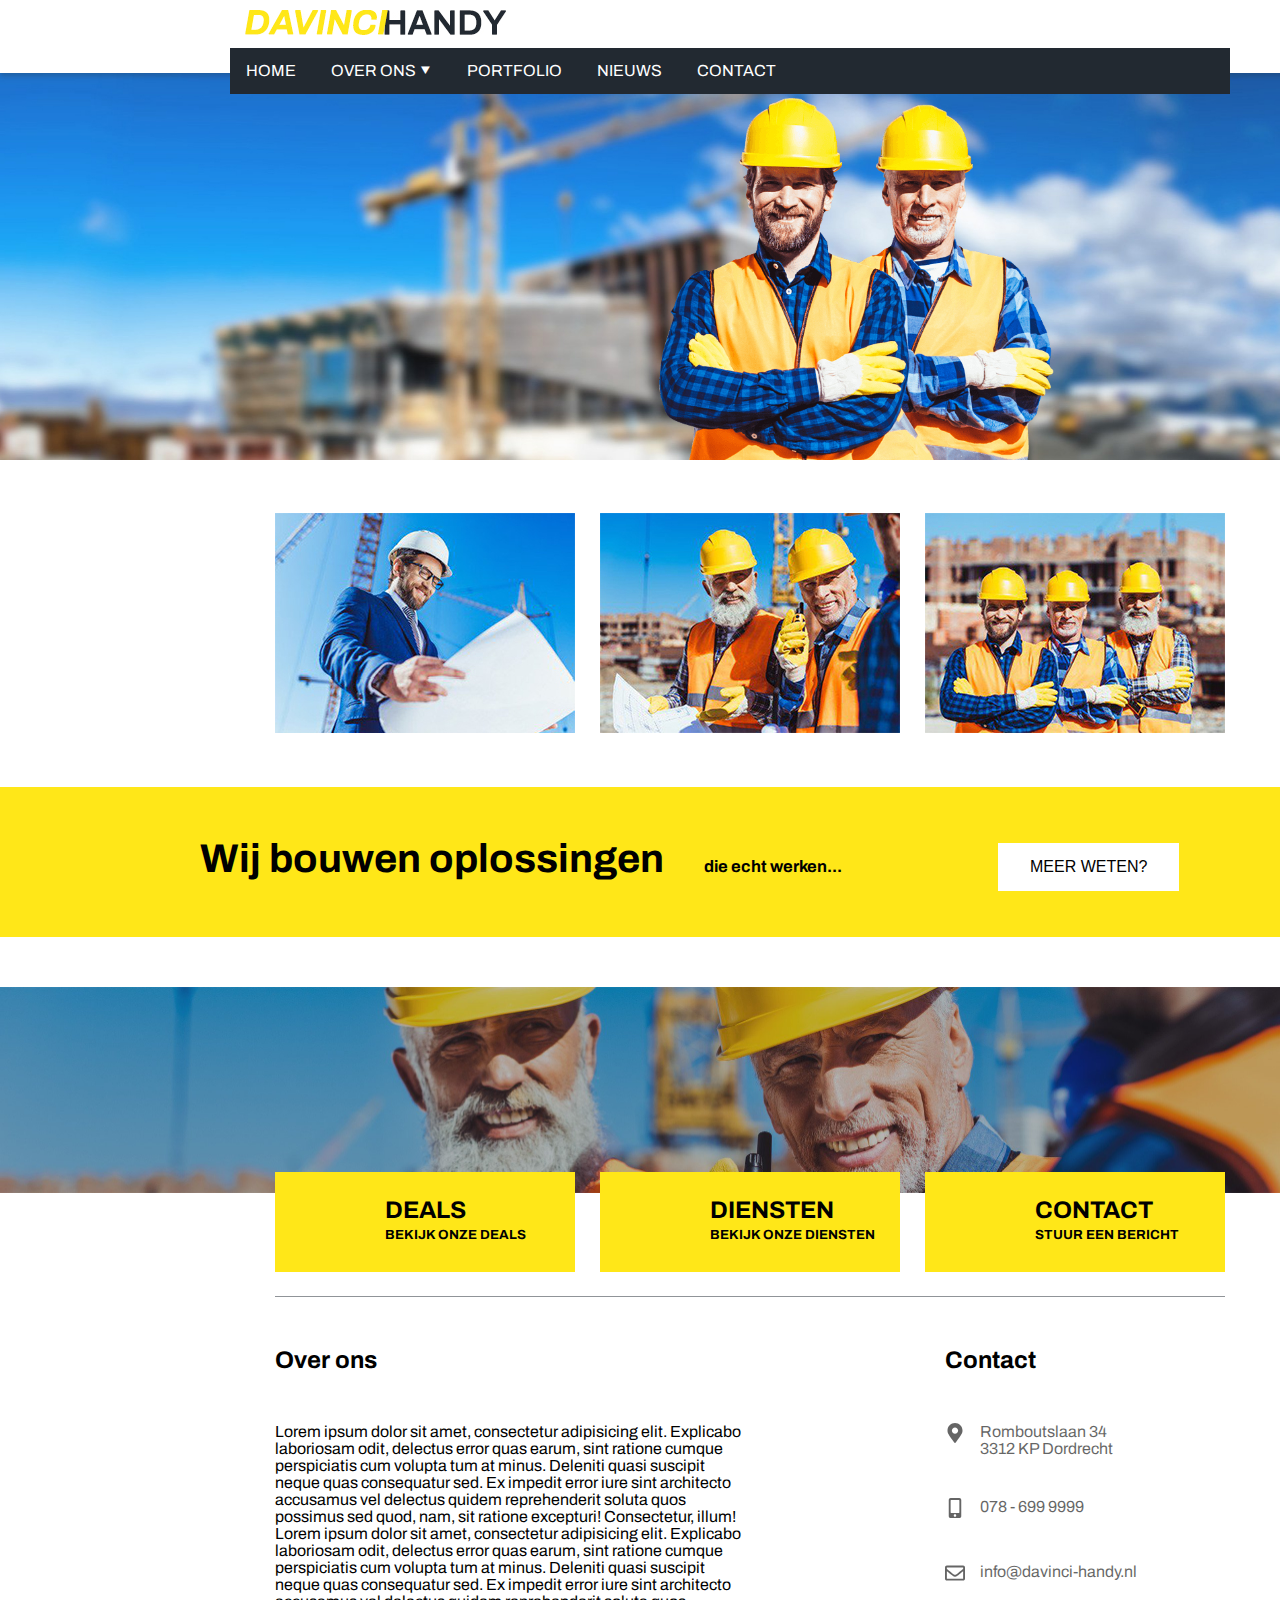
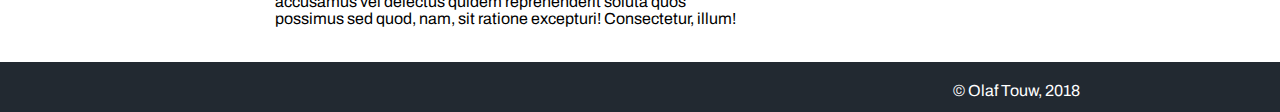
<file: handy jaar 2/index.html>
<!DOCTYPE html>
<html lang="nl">
<head>
	<meta charset="utf-8">
	<link rel="stylesheet" type="text/css" href="css/style.css">
	<link href="https://fonts.googleapis.com/css?family=Archivo" rel="stylesheet">
	<link rel="stylesheet" href="https://use.fontawesome.com/releases/v5.5.0/css/all.css" integrity="sha384-B4dIYHKNBt8Bc12p+WXckhzcICo0wtJAoU8YZTY5qE0Id1GSseTk6S+L3BlXeVIU" crossorigin="anonymous">
	<title>Handy</title>
</head>
<body>

	<img class="logo" src="img/logo.jpg" alt="logo">
	<nav>
      <ul class="navbar">
        <li class="lihover"><a class="ahover" href='index.html'>HOME</a></li>

        <li class="dropdown lihover">
              <a class="ahover dropbtn" href="javascript:void(0)">OVER ONS &#x2BC6;</a>
              <div class="dropdown-content">
                  <a class="ahover" href="#">Geschiedenis</a>
                  <a class="ahover" href="#">Deals</a>
                  <a class="ahover" href="diensten.html">Diensten</a>
              </div>
            </li>
        <li class="lihover"><a class="ahover" href='#'>PORTFOLIO</a></li>
        <li class="lihover"><a class="ahover" href="#">NIEUWS</a></li>
        <li class="lihover"><a class="ahover" href="#">CONTACT</a></li>
      </ul>
    </nav>

	<header>
		<img src="img/header.jpg" alt="header">
	</header>

	<div class="geschiedenishover">
  <div class="banner1 "><img src="img/banner-1.jpg" alt="banner1">
    <div class="overlay">
      <div class="text">GESCHIEDENIS</div>
    </div>
  </div>
</div>
<div class="dealshover">
  <div class="banner2"><img src="img/banner-2.jpg" alt="banner2">
    <div class="overlay">
      <div class="text">DEALS</div>
    </div>
  </div>
</div>
<a href="diensten.html">
  <div class="dienstenhover">
    <div class="banner3"><img src="img/banner-3.jpg" alt="banner3">
      <div class="overlay">
        <div class="text">DIENSTEN</div>
      </div>
    </div>
  </div>
</a>


	<div class="yellowbar">
      <div class="space"><h1 class="tekst1">Wij bouwen oplossingen</h1><h5 class="tekst2">die echt werken...</h5>
        <div class="button"><button class="button2">MEER WETEN?</button></div>
      </div>
  </div>
      <div class="footerboxes">
    	<div class="handshake"><i class="fas fa-handshake fa-3x"></i><h2>DEALS</h2><h5>BEKIJK ONZE DEALS</h5></div>
    	<div class="toolbox"><i class="fas fa-toolbox fa-3x"></i><h2>DIENSTEN</h2><h5>BEKIJK ONZE DIENSTEN</h5></div>
    	<div class="envelope"><i class="fas fa-envelope fa-3x"></i><h2>CONTACT</h2><h5>STUUR EEN BERICHT</h5></div>
    </div>
    <div class="footer"><img src="img/footer.jpg" alt="footer"></div>


    <div class="line"></div>


    <div class="end">
    	<div class="over-ons">
    		<h2 class="h2end">Over ons</h2>
    		<p>Lorem ipsum dolor sit amet, consectetur adipisicing elit. Explicabo laboriosam 
				odit, delectus error quas earum, sint ratione cumque perspiciatis cum volupta
				tum at minus. Deleniti quasi suscipit neque quas consequatur sed. Ex impedit 
				error iure sint architecto accusamus vel delectus quidem reprehenderit soluta 
				quos possimus sed quod, nam, sit ratione excepturi! Consectetur, illum! Lorem 
				ipsum dolor sit amet, consectetur adipisicing elit. Explicabo laboriosam 
				odit, delectus error quas earum, sint ratione cumque perspiciatis cum volupta
				tum at minus. Deleniti quasi suscipit neque quas consequatur sed. Ex impedit 
				error iure sint architecto accusamus vel delectus quidem reprehenderit soluta 
				quos possimus sed quod, nam, sit ratione excepturi! Consectetur, illum!</p>
    	</div>
    	<div class="contact-ons">
    		<h2 class="contactje h2end">Contact</h2>

    		<div class="maps">
    			<img class="img-end" src="img/map-marker-alt-solid.svg" alt="map-maker">
    			<p class="adres">Romboutslaan 34<br>3312 KP Dordrecht</p>
    		</div>
    		<div class="phone">
    			<img class="number" src="img/mobile-alt-solid.svg" alt="phone">
    			<p class="pnumber">078 - 699 9999</p>
    		</div>
    		<div class="e-mail">
    			<img class="mail" src="img/envelope-regular.svg" alt="mail">
    			<p class="pmail">info@davinci-handy.nl</p>
    		</div>
    	</div>
    </div>
    <footer><p>&copy; Olaf Touw, 2018<p></footer>

</body>
</html>
</file>
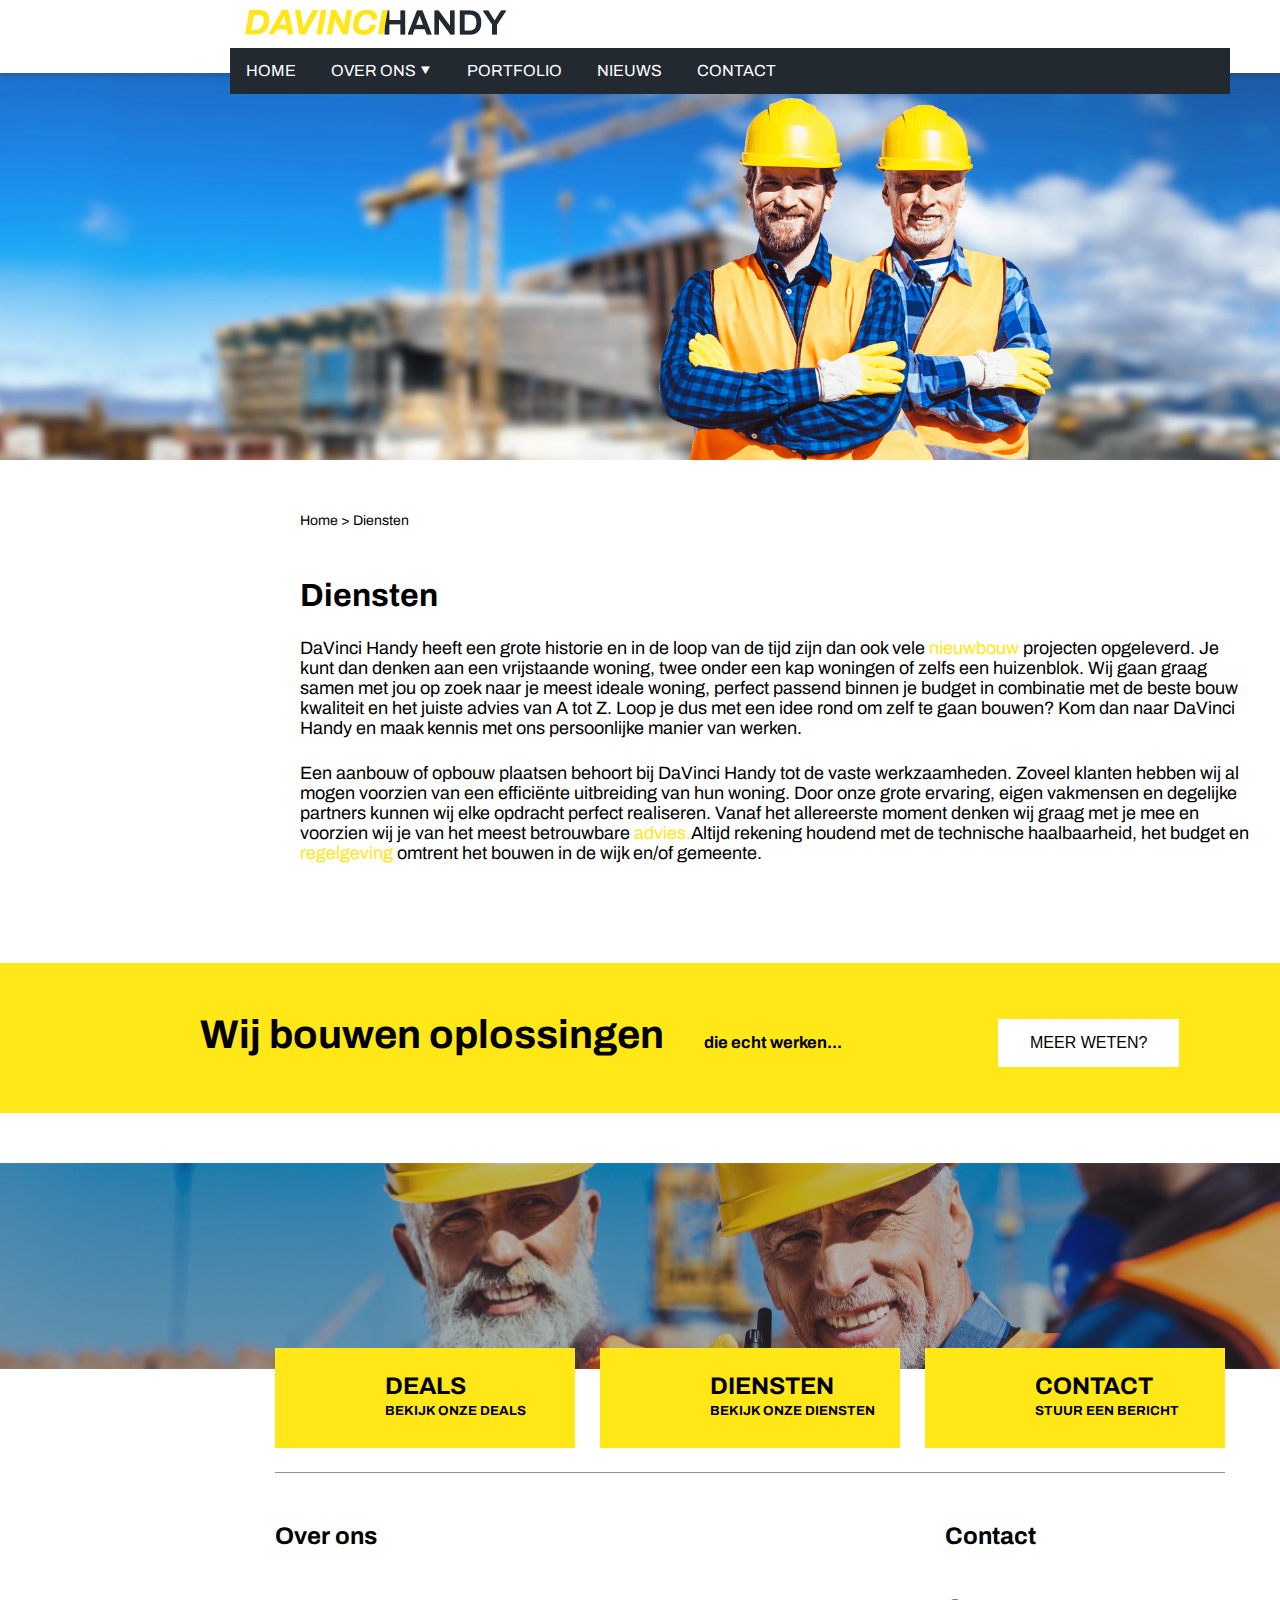
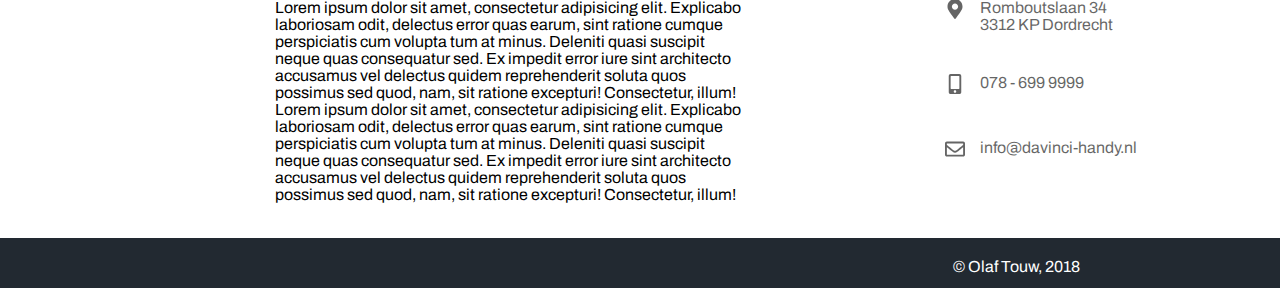
<file: handy jaar 2/diensten.html>
<!DOCTYPE html>
<html lang="nl">
<head>
	<meta charset="utf-8">
	<link rel="stylesheet" type="text/css" href="css/style.css">
	<link href="https://fonts.googleapis.com/css?family=Archivo" rel="stylesheet">
	<link rel="stylesheet" href="https://use.fontawesome.com/releases/v5.5.0/css/all.css" integrity="sha384-B4dIYHKNBt8Bc12p+WXckhzcICo0wtJAoU8YZTY5qE0Id1GSseTk6S+L3BlXeVIU" crossorigin="anonymous">
	<title>Handy</title>
</head>
<body>

	<img class="logo" src="img/logo.jpg" alt="logo">
	<nav>
			<ul class="navbar">
				<li class="lihover"><a class="ahover" href='index.html'>HOME</a></li>

				<li class="dropdown lihover">
        		  <a class="ahover dropbtn" href="javascript:void(0)">OVER ONS &#x2BC6;</a>
      				<div class="dropdown-content">
          			    <a class="ahover" href="#">Geschiedenis</a>
         			    <a class="ahover" href="#">Deals</a>
         			    <a class="ahover" href="diensten.html">Diensten</a>
         			</div>
         		</li>
				<li class="lihover"><a class="ahover" href='#'>PORTFOLIO</a></li>
				<li class="lihover"><a class="ahover" href="#">NIEUWS</a></li>
				<li class="lihover"><a class="ahover" href="#">CONTACT</a></li>
			</ul>
		</nav>

	<header>
		<img src="img/header.jpg" alt="header">
	</header>

  <div class="diensten-pagina">
    <ul class="breadcrum">
        <li class="breadcrum"><a class="breadcrum home-diensten" href="index.html">Home</a></li>
        <li class="home-diensten breadcrum">></li>
        <li class="breadcrum"><a class="breadcrum home-diensten" href="diensten.html">Diensten</a></li>
    </ul>
    <h1 class="diensten-h1">Diensten</h1>
    <div class="dienstentext">DaVinci Handy heeft een grote historie en in de loop van de tijd zijn dan ook vele <span>nieuwbouw</span><div class="hover1">Een nieuwbouw project zijn
    woningen die korter dan een jaar
    aanbouw zijn</div> projecten opgeleverd. Je kunt dan 
    denken aan een vrijstaande woning, twee onder een kap woningen of zelfs een huizenblok. Wij gaan graag samen met jou op 
    zoek naar je meest ideale woning, perfect passend binnen je budget in combinatie met de beste bouw kwaliteit en het juiste 
    advies van A tot Z. Loop je dus met een idee rond om zelf te gaan bouwen? Kom dan naar DaVinci Handy en maak kennis met 
    ons persoonlijke manier van werken.</div>

    <div class="dienstentext">Een aanbouw of opbouw plaatsen behoort bij DaVinci Handy tot de vaste werkzaamheden. Zoveel klanten hebben wij al mogen 
    voorzien van een efficiënte uitbreiding van hun woning. Door onze grote ervaring, eigen vakmensen en degelijke partners 
    kunnen wij elke opdracht perfect realiseren. Vanaf het allereerste moment denken wij graag met je mee en voorzien wij je van 
    het meest betrouwbare <span>advies.</span><div class="hover2">Neem met ons contact op om 
    van ons advies gebruik te kunnen
    maken</div>Altijd rekening houdend met de technische haalbaarheid, het budget en <span>regelgeving</span><div class="hover3">Regelgeving kan per gemeente
    verschillen. Wij nemen dit voor 
    onze rekening</div> omtrent het 
    bouwen in de wijk en/of gemeente.</div>
  </div>

	<div class="yellowbar2">
      <div class="space"><h1 class="tekst1">Wij bouwen oplossingen</h1><h5 class="tekst2">die echt werken...</h5>
        <div class="button"><button class="button2">MEER WETEN?</button></div>
      </div>
  </div>
      <div class="footerboxes">
    	<div class="handshake"><i class="fas fa-handshake fa-3x"></i><h2>DEALS</h2><h5>BEKIJK ONZE DEALS</h5></div>
    	<div class="toolbox"><i class="fas fa-toolbox fa-3x"></i><h2>DIENSTEN</h2><h5>BEKIJK ONZE DIENSTEN</h5></div>
    	<div class="envelope"><i class="fas fa-envelope fa-3x"></i><h2>CONTACT</h2><h5>STUUR EEN BERICHT</h5></div>
    </div>
    <div class="footer"><img src="img/footer.jpg" alt="footer"></div>


    <div class="line"></div>


    <div class="end">
    	<div class="over-ons">
    		<h2 class="h2end">Over ons</h2>
    		<p>Lorem ipsum dolor sit amet, consectetur adipisicing elit. Explicabo laboriosam 
				odit, delectus error quas earum, sint ratione cumque perspiciatis cum volupta
				tum at minus. Deleniti quasi suscipit neque quas consequatur sed. Ex impedit 
				error iure sint architecto accusamus vel delectus quidem reprehenderit soluta 
				quos possimus sed quod, nam, sit ratione excepturi! Consectetur, illum! Lorem 
				ipsum dolor sit amet, consectetur adipisicing elit. Explicabo laboriosam 
				odit, delectus error quas earum, sint ratione cumque perspiciatis cum volupta
				tum at minus. Deleniti quasi suscipit neque quas consequatur sed. Ex impedit 
				error iure sint architecto accusamus vel delectus quidem reprehenderit soluta 
				quos possimus sed quod, nam, sit ratione excepturi! Consectetur, illum!</p>
    	</div>
    	<div class="contact-ons">
    		<h2 class="contactje h2end">Contact</h2>

    		<div class="maps">
    			<img class="img-end" src="img/map-marker-alt-solid.svg" alt="map-maker">
    			<p class="adres">Romboutslaan 34<br>3312 KP Dordrecht</p>
    		</div>
    		<div class="phone">
    			<img class="number" src="img/mobile-alt-solid.svg" alt="phone">
    			<p class="pnumber">078 - 699 9999</p>
    		</div>
    		<div class="e-mail">
    			<img class="mail" src="img/envelope-regular.svg" alt="mail">
    			<p class="pmail">info@davinci-handy.nl</p>
    		</div>
    	</div>
    </div>
    <footer><p>&copy; Olaf Touw, 2018<p></footer>

</body>
</html>
</file>
<file: handy jaar 2/css/style.css>
*{
	margin: 0;
	padding: 0;
}
body{
	font-family: 'Archivo', sans-serif;
}
.logo{
	margin-top: 10px;
	padding-left: 245px;
	margin-bottom: 10px;
}
header>img{
	padding-top: 25px;
	height: 100%;
	width: 100%;
}
nav {
	position: absolute;	
}
nav ul.navbar{
	width: 1000px;
	margin-left: 230px;
	background-color: #222931;
	display: inline-block;
}
li.lihover{
	display: inline-block;
}
a.ahover{
	color: white;
}
li.lihover:hover, a.ahover:hover{
	background-color: #ffe718;
}
li.lihover a.ahover, .dropbtn {
    display: block;
    color: white;
    padding: 14px 16px;
    text-decoration: none;
}
li.lihover a.ahover:hover, .dropdown:hover .dropbtn {
    background-color: #ffe718 ;
}
li.dropdown {
    display: inline-block;
}
.dropdown-content {
    display: none;
    position: absolute;
    background-color: #f9f9f9;
    min-width: 160px;
    box-shadow: 0px 8px 16px 0px rgba(0,0,0,0.2);
    z-index: 1;
}
.dropdown-content a.ahover {
    color: white;
    padding: 12px 16px;
    text-decoration: none;
    display: block;
    text-align: left;
}
.dropdown-content a.ahover:hover {
	background-color: #ffe718
}
.dropdown:hover .dropdown-content {
	background-color: #222931;
    display: block;
}
div.banner1{
    width: 300px;
    height: 220px;
    position: absolute;
    padding-top: 50px;
    padding-bottom: 50px;
    margin-left:  275px;
    display: inline-block;

}
div.banner2 {
    width: 300px;
    height: 220px;
    position: absolute;
    padding-top: 50px;
    padding-bottom: 50px;
    margin-left: 600px;
    display: inline-block;

}
div.banner3{
    width: 300px;
    height: 220px;
    position: absolute;
    padding-top: 50px;
    padding-bottom: 50px;
    margin-left:  925px;
    display: inline-block;
}
.left{
    position: absolute;
    padding-top: 100px;
    padding-bottom: 100px;
}
.centered {
    position: absolute;
    padding-top: 100px;
    padding-bottom: 100px;
   
}
.right{
    position: absolute;
    padding-top: 100px;
    padding-bottom: 100px;
}
.overlay {
  position: absolute;
  top: 0;
  bottom: 0;
  left: 100;
  right: 0;
  margin-top: 50px;
  height: 220px;
  width: 300px;
  opacity: 0;
  transition: .5s ease;

}.container {
  position: relative;
  width: 50%;
}
.dienstenhover:hover .overlay{
    opacity: 1.5;
    background-color: rgba(34,41,49,0.8);

}
.geschiedenishover:hover .overlay{
    opacity: 1.5;
    background-color: rgba(34,41,49,0.8);
}
.dealshover:hover .overlay{
    opacity: 1.5;
    background-color: rgba(34,41,49,0.8);
}
.text {
  color: white;
  font-size: 20px;
  position: absolute;
  top: 50%;
  left: 50%;
  -webkit-transform: translate(-50%, -50%);
  -ms-transform: translate(-50%, -50%);
  transform: translate(-50%, -50%);
  text-align: center;
}
.space{
        margin-left: 200px;
        padding-top: 50px;
        font-size: 20px;
}
.yellowbar{
    margin-top: 324px;
    width: 100%;
    height:150px;
    background-color:#ffe718;
    margin-bottom: 50px;
}
.yellowbar2{
    margin-top: 100px;
    width: 100%;
    height:150px;
    background-color:#ffe718;
    margin-bottom: 50px;
}
.tekst1 , .tekst2 , .button{
        display: inline;
}
.tekst2{
        margin-left: 40px;
}
.button, .button2{

    margin-left: 150px;
}
.button2{
    background-color: white;
    border: none;
    color: black;
    padding: 15px 32px;
    text-align: center;
    text-decoration: none;
    display: inline-block;
    font-size: 16px;
    margin: 4px 2px;
    cursor: pointer;
}
.button2:hover{
	background-color: #222931;
	color: white;
}
div.footer > img{
	width: 100%;
	height: auto;
}
i{
	position: absolute;
	padding-top: 20px;
	padding-left: 40px;
}
.handshake, .toolbox, .envelope{
	margin-top: 185px;
}
.handshake{
	margin-bottom: 50px;
	height: 100px;
	width: 300px;
	margin-left: 275px;
	position: absolute;
	background-color: #ffe718;
}
.handshake > h2{
	position: absolute;	
	padding-top: 25px;
	padding-left: 110px;
}
.handshake > h5{
	position: absolute;
	padding-top: 55px;
	margin-left: 110px;
}
.handshake:hover{
	background-color: #222931;
	color: white;
}
.toolbox{
	margin-bottom: 50px;
	height: 100px;
	width: 300px;
	margin-left: 600px;
	position: absolute;
	background-color: #ffe718;
}
.toolbox > h2{
	position: absolute;	
	padding-top: 25px;
	padding-left: 110px;
}
.toolbox> h5{
	position: absolute;
	padding-top: 55px;
	margin-left: 110px;
}
.toolbox:hover{
	background-color: #222931;
	color: white;
}
.envelope{
	margin-bottom: 50px;
	height: 100px;
	width: 300px;
	margin-left: 925px;
	position: absolute;
	background-color: #ffe718;
}
.envelope > h2{
	position: absolute;	
	padding-top: 25px;
	padding-left: 110px;
}
.envelope > h5{
	position: absolute;
	padding-top: 55px;
	margin-left: 110px;
}
.envelope:hover{
	background-color: #222931;
	color: white;
}
div.line{
	opacity: 0.5;
	margin-top: 100px;
	height: auto;
	width: 950px;
	margin-left: 275px;
	border-bottom:  1px solid #222931;
	margin-bottom: 50px;
}
div.over-ons{
	position: absolute;
	width: 475px;
	height: auto;
	margin-left: 275px;
}
div.contact-ons{
	position: absolute;
	width: 475px;
	height: auto;
	margin-left: 930px;
}
h2.contactje{
	padding-left: 15px;
}
div.end{
	padding-bottom: 305px;
}
img.img-end, img.number, img.mail{
	position: absolute;
	display: inline;
	width: 50px;
	height: 20px;
}
img.img-end, img.number, img.mail, p.adres, p.pnumber, p.pmail{
	opacity: 0.6
}
img.number{
	padding-top: 75px;
}
img.mail{
	padding-top: 140px;
}
p.adres{
	position: absolute;
	padding-left: 50px;
}
p.pnumber{
	position: absolute;
	padding-left: 50px;
	padding-top: 75px;
}
p.pmail{
	position: absolute;
	padding-left: 50px;
	padding-top: 140px;
}
footer{
	margin-top: 10px;
	height: 50px;
	background-color: #222931; 
	color: white;
}
footer>p{
	float: right;
	margin-right: 200px;
	margin-top: 20px;
}
.home-diensten{
	color: black;
	font-size: 14px;
	padding-top: 50px;

}
a.breadcrum{
	color: black;
	text-decoration: none;
}
.breadcrum{
	display: inline-block;
	text-decoration: none;
}
ul.breadcrum:hover{
	background-color: none;
}
li.breadcrum:hover{
	background-color: none;
}
a.breadcrum:hover{
	background-color: none;
}
h1.diensten-h1{
	padding-top: 50px;
}
div.diensten-pagina{
	width: 950px;
	margin-left: 300px;
}
div.dienstentext{
	font-size: 18px;
	padding-top: 25px;
}
span{
	cursor: pointer;
	color: #ffe718;
}
div.hover1{
	font-size: 14px;
	position: absolute;
	height: 55;
	width: 175px;
	padding: 20px;
	margin-left: 645px;
	color: white;
	background-color: grey;
	display: none;
}
div.hover2{
	font-size: 14px;
	position: absolute;
	height: 55;
	width: 175px;
	padding: 20px;
	margin-left: 405px;
	color: white;
	background-color: grey;
	display: none;
}
div.hover3{
	font-size: 14px;
	position: absolute;
	height: 55;
	width: 175px;
	padding: 20px;
	margin-left: 85px;
	color: white;
	background-color: grey;
	display: none;
}
span:hover + .hover1{
	cursor: pointer;
	display: block;
}
span:hover + .hover2{
	cursor: pointer;
	display: block;
}
span:hover + .hover3{
	cursor: pointer;
	display: block;
}
.h2end{
	margin-bottom: 50px;
}
</file>
